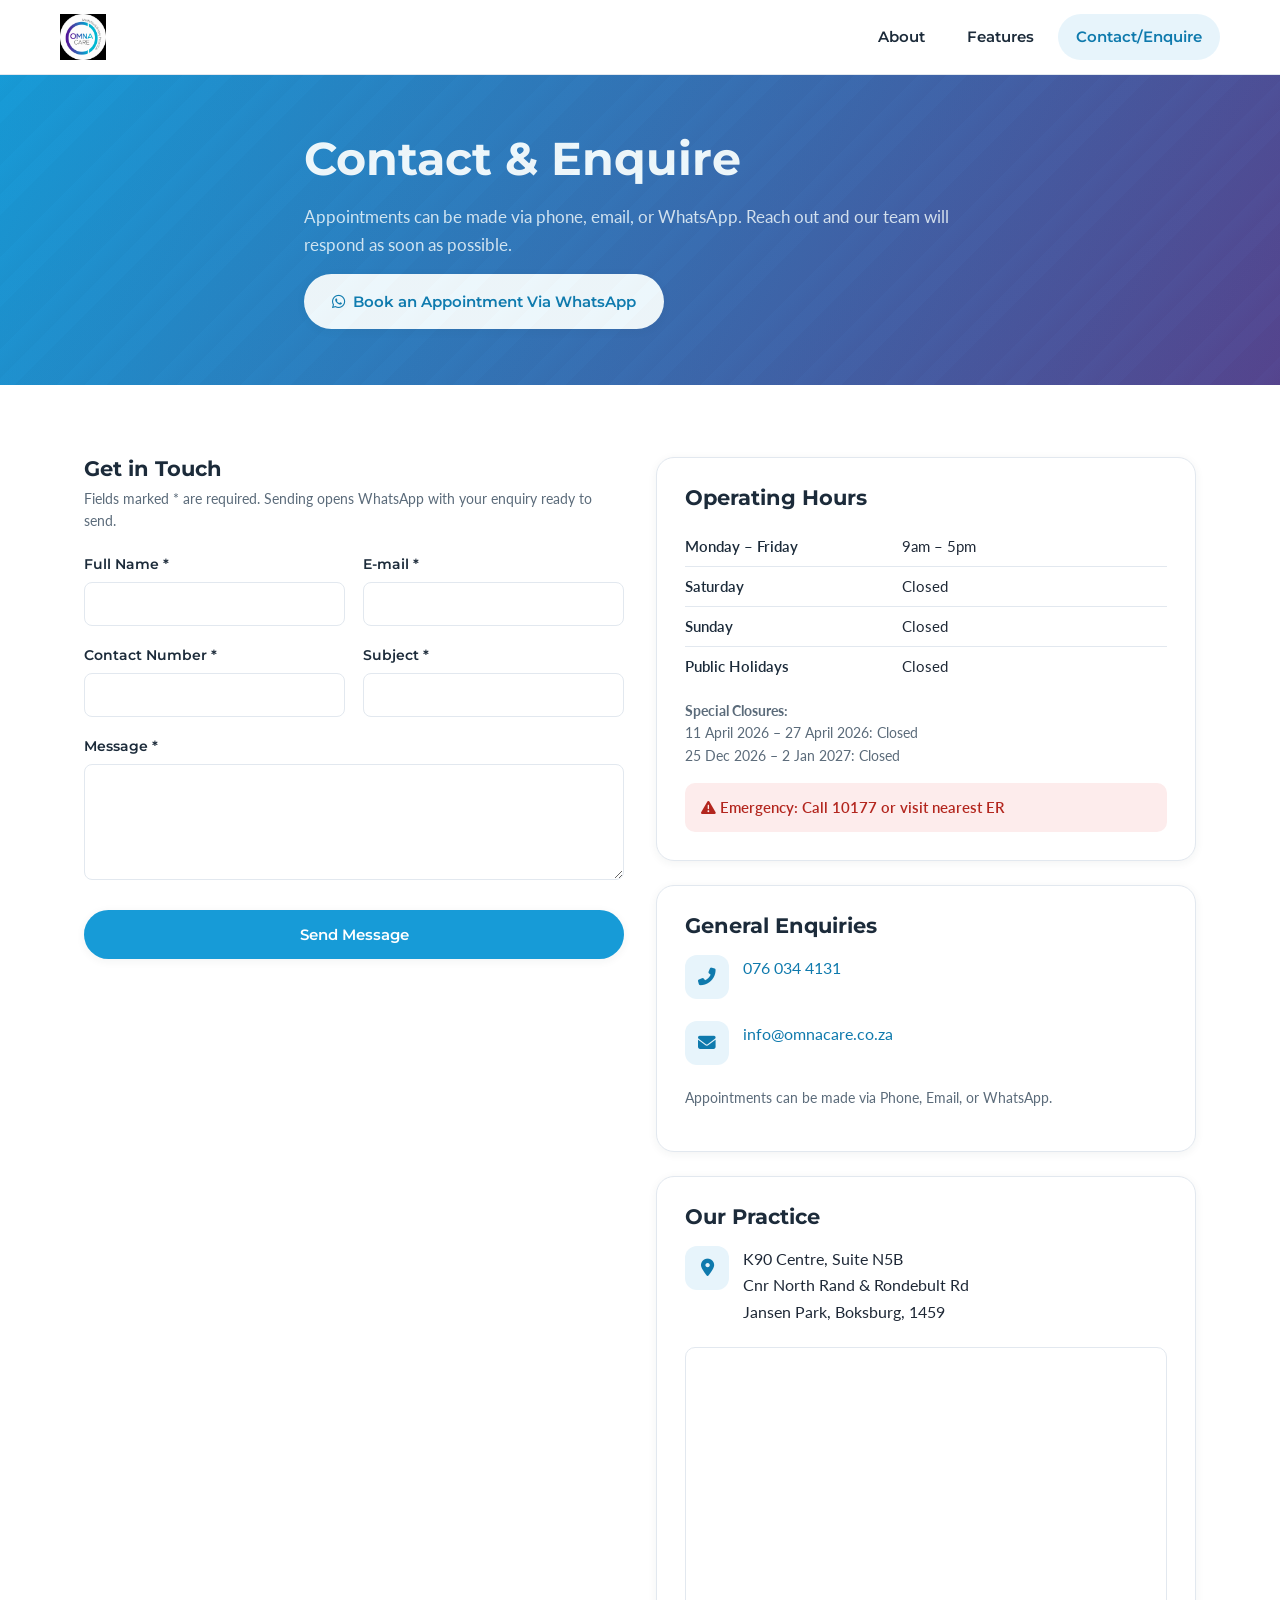
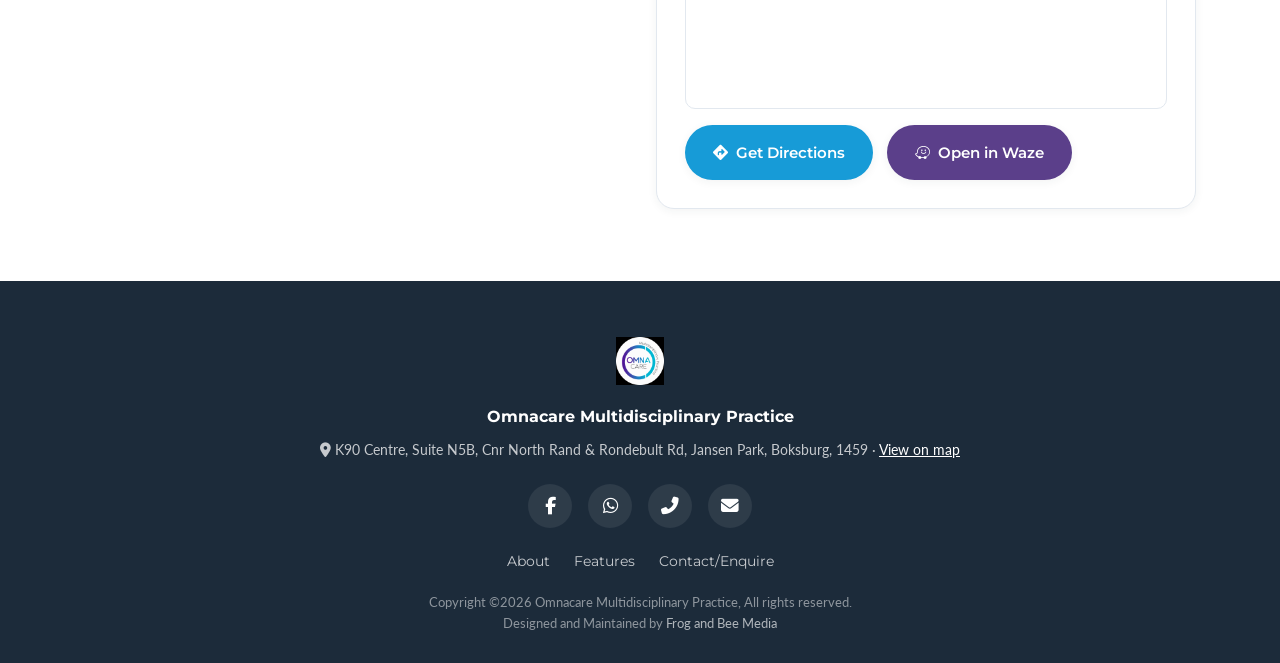
<file: contact.html>
<!DOCTYPE html>
<html lang="en">
<head>
  <meta charset="UTF-8">
  <meta name="viewport" content="width=device-width, initial-scale=1.0">
  <title>Contact / Enquire | Omnacare Multidisciplinary Practice</title>
  <meta name="description" content="Get in touch with Omnacare to book an assessment or ask a question. Appointments can be made by phone, email, or WhatsApp.">
  <link rel="icon" type="image/png" href="data/files/favicon.png">

  <link rel="preconnect" href="https://fonts.googleapis.com">
  <link rel="preconnect" href="https://fonts.gstatic.com" crossorigin>
  <link href="https://fonts.googleapis.com/css2?family=Montserrat:wght@400;600;700&family=Lato:wght@300;400;700&display=swap" rel="stylesheet">
  <link rel="stylesheet" href="https://cdnjs.cloudflare.com/ajax/libs/font-awesome/6.5.2/css/all.min.css">
  <link rel="stylesheet" href="css/styles.css">
</head>
<body>

  <header class="site-header">
    <div class="container nav">
      <a href="index.html" class="nav__logo">
        <img src="data/files/omnacarelogotransparent.png" alt="Omnacare">
      </a>
      <button class="nav__toggle" aria-label="Toggle menu" aria-expanded="false">
        <i class="fas fa-bars"></i>
      </button>
      <nav class="nav__links">
        <a href="index.html">About</a>
        <a href="features.html">Features</a>
        <a href="contact.html" aria-current="page">Contact/Enquire</a>
      </nav>
    </div>
  </header>

  <section class="hero hero--compact">
    <div class="container hero__inner">
      <h1>Contact &amp; Enquire</h1>
      <p>Appointments can be made via phone, email, or WhatsApp. Reach out and our team will respond as soon as possible.</p>
      <div class="btn-group">
        <a href="https://wa.me/27760344131?text=Hi,%20I'd%20like%20to%20book%20an%20appointment" class="btn btn-primary" style="background:#fff;color:var(--color-primary-dark)">
          <i class="fab fa-whatsapp"></i> Book an Appointment Via WhatsApp
        </a>
      </div>
    </div>
  </section>

  <section class="section">
    <div class="container grid grid--2">

      <div data-reveal>
        <!--
          This is a static site with no backend: on submit, js/main.js validates
          the fields and opens WhatsApp with the enquiry pre-filled.
        -->
        <form id="contact-form" novalidate>
          <h3 style="margin-bottom:4px">Get in Touch</h3>
          <p class="form-note" style="margin-bottom:20px">Fields marked * are required. Sending opens WhatsApp with your enquiry ready to send.</p>
          <div id="form-status" class="form-status" role="alert"></div>

          <div class="form-grid">
            <div class="field">
              <label for="full-name">Full Name *</label>
              <input type="text" id="full-name" name="full_name" required>
            </div>
            <div class="field">
              <label for="email">E-mail *</label>
              <input type="email" id="email" name="email" required>
            </div>
            <div class="field">
              <label for="phone">Contact Number *</label>
              <input type="tel" id="phone" name="phone" required>
            </div>
            <div class="field">
              <label for="subject">Subject *</label>
              <input type="text" id="subject" name="subject" required>
            </div>
            <div class="field full">
              <label for="message">Message *</label>
              <textarea id="message" name="message" rows="5" required></textarea>
            </div>
          </div>

          <div style="margin-top:22px">
            <button type="submit" class="btn btn-primary" style="width:100%; justify-content:center">Send Message</button>
          </div>
        </form>
      </div>

      <div data-reveal>
        <div class="card" style="margin-bottom:24px">
          <h3>Operating Hours</h3>
          <table class="hours-table">
            <tr><td>Monday &ndash; Friday</td><td>9am &ndash; 5pm</td></tr>
            <tr><td>Saturday</td><td>Closed</td></tr>
            <tr><td>Sunday</td><td>Closed</td></tr>
            <tr><td>Public Holidays</td><td>Closed</td></tr>
          </table>
          <p class="form-note" style="margin-top:14px"><strong>Special Closures:</strong><br>
            11 April 2026 &ndash; 27 April 2026: Closed<br>
            25 Dec 2026 &ndash; 2 Jan 2027: Closed
          </p>
          <div class="emergency-note">
            <i class="fas fa-triangle-exclamation"></i> Emergency: Call 10177 or visit nearest ER
          </div>
        </div>

        <div class="card">
          <h3>General Enquiries</h3>
          <div class="contact-block">
            <span class="icon"><i class="fas fa-phone-alt"></i></span>
            <div><a href="tel:0760344131">076 034 4131</a></div>
          </div>
          <div class="contact-block">
            <span class="icon"><i class="fas fa-envelope"></i></span>
            <div><a href="mailto:info@omnacare.co.za">info@omnacare.co.za</a></div>
          </div>
          <p class="form-note">Appointments can be made via Phone, Email, or WhatsApp.</p>
        </div>

        <div class="card" style="margin-top:24px">
          <h3>Our Practice</h3>
          <div class="contact-block">
            <span class="icon"><i class="fas fa-map-marker-alt"></i></span>
            <address style="font-style:normal">K90 Centre, Suite N5B<br>Cnr North Rand &amp; Rondebult Rd<br>Jansen Park, Boksburg, 1459</address>
          </div>
          <div class="map-wrap">
            <iframe title="Map showing Omnacare at K90 Centre, Boksburg" src="https://www.google.com/maps?q=K90+Centre%2C+Cnr+North+Rand+%26+Rondebult+Rd%2C+Jansen+Park%2C+Boksburg+1459&amp;output=embed" loading="lazy" referrerpolicy="no-referrer-when-downgrade" allowfullscreen></iframe>
          </div>
          <div class="btn-group" style="margin-top:16px">
            <a href="https://www.google.com/maps/dir/?api=1&amp;destination=K90+Centre%2C+Cnr+North+Rand+%26+Rondebult+Rd%2C+Jansen+Park%2C+Boksburg+1459" class="btn btn-primary" target="_blank" rel="noopener"><i class="fas fa-diamond-turn-right"></i> Get Directions</a>
            <a href="https://waze.com/ul?q=K90%20Centre%20Jansen%20Park%20Boksburg&amp;navigate=yes" class="btn btn-secondary" target="_blank" rel="noopener"><i class="fab fa-waze"></i> Open in Waze</a>
          </div>
        </div>
      </div>

    </div>
  </section>

  <footer class="site-footer">
    <div class="container">
      <img class="footer-logo" src="data/files/omnacarelogotransparent.png" alt="Omnacare">
      <div><strong>Omnacare Multidisciplinary Practice</strong></div>
      <div class="footer-address">
        <i class="fas fa-map-marker-alt"></i>
        K90 Centre, Suite N5B, Cnr North Rand &amp; Rondebult Rd, Jansen Park, Boksburg, 1459 &middot;
        <a href="https://www.google.com/maps/search/?api=1&amp;query=K90+Centre%2C+Cnr+North+Rand+%26+Rondebult+Rd%2C+Jansen+Park%2C+Boksburg+1459" target="_blank" rel="noopener">View on map</a>
      </div>
      <div class="footer-social">
        <a href="https://www.facebook.com/profile.php?id=61579705359234" target="_blank" rel="noopener" aria-label="Facebook"><i class="fab fa-facebook-f"></i></a>
        <a href="https://wa.me/27760344131" target="_blank" rel="noopener" aria-label="WhatsApp"><i class="fab fa-whatsapp"></i></a>
        <a href="tel:0760344131" aria-label="Phone"><i class="fas fa-phone-alt"></i></a>
        <a href="mailto:info@omnacare.co.za" aria-label="Email"><i class="fas fa-envelope"></i></a>
      </div>
      <nav class="footer-nav">
        <a href="index.html">About</a>
        <a href="features.html">Features</a>
        <a href="contact.html">Contact/Enquire</a>
      </nav>
      <div class="footer-bottom">
        Copyright &copy;2026 Omnacare Multidisciplinary Practice, All rights reserved.<br>
        Designed and Maintained by <a href="https://frogandbeemedia.co.za/" target="_blank" rel="noopener">Frog and Bee Media</a>
      </div>
    </div>
  </footer>

  <button class="scroll-top" aria-label="Scroll to top"><i class="fas fa-arrow-up"></i></button>

  <script src="js/main.js"></script>
</body>
</html>
</file>
<file: css/styles.css>
/* ==========================================================================
   Omnacare Multidisciplinary Practice — Stylesheet
   ========================================================================== */

:root {
  /* Color tokens */
  --color-primary: #179bd7;
  --color-primary-dark: #0f7aad;
  --color-primary-light: #e7f4fb;
  --color-secondary: #5b3f8a;
  --color-secondary-dark: #452f6b;
  --color-navy: #1c2b3a;
  --color-navy-soft: #293a4a;
  --color-ink: #1f2937;
  --color-muted: #5b6b7a;
  --color-bg: #ffffff;
  --color-bg-alt: #f4f7fa;
  --color-border: #e2e8ef;
  --color-white: #ffffff;

  --gradient-brand: linear-gradient(120deg, var(--color-primary) 0%, var(--color-secondary) 100%);
  --gradient-stripe: repeating-linear-gradient(
    -45deg,
    var(--color-primary-dark),
    var(--color-primary) 20px,
    var(--color-primary-dark) 20px,
    var(--color-primary-dark) 50px,
    var(--color-primary) 50px,
    var(--color-primary) 65px
  );

  /* Type */
  --font-heading: "Montserrat", "Helvetica Neue", sans-serif;
  --font-body: "Lato", "Helvetica Neue", sans-serif;

  /* Layout */
  --max-width: 1160px;
  --radius: 10px;
  --radius-lg: 18px;
  --shadow-sm: 0 2px 10px rgba(28, 43, 58, 0.06);
  --shadow-md: 0 12px 32px rgba(28, 43, 58, 0.12);
  --transition: 0.25s ease;
}

/* ---------- Reset ---------- */
*, *::before, *::after { box-sizing: border-box; }
html { scroll-behavior: smooth; }
body {
  margin: 0;
  font-family: var(--font-body);
  color: var(--color-ink);
  background: var(--color-bg);
  line-height: 1.65;
  -webkit-font-smoothing: antialiased;
}
img { max-width: 100%; display: block; }
a { color: var(--color-primary-dark); text-decoration: none; }
a:hover { color: var(--color-secondary); }
ul { margin: 0; padding: 0; list-style: none; }
h1, h2, h3, h4 {
  font-family: var(--font-heading);
  color: var(--color-navy);
  line-height: 1.2;
  margin: 0 0 16px;
  font-weight: 700;
}
h1 { font-size: clamp(2rem, 4vw, 2.9rem); }
h2 { font-size: clamp(1.55rem, 3vw, 2.1rem); }
h3 { font-size: 1.3rem; }
h4 { font-size: 1.1rem; }
p { margin: 0 0 14px; color: var(--color-muted); }

:focus-visible {
  outline: 3px solid var(--color-primary);
  outline-offset: 2px;
}

@media (prefers-reduced-motion: reduce) {
  html { scroll-behavior: auto; }
  * { animation: none !important; transition: none !important; }
}

/* ---------- Layout helpers ---------- */
.container {
  max-width: var(--max-width);
  margin: 0 auto;
  padding: 0 24px;
}
.section { padding: 72px 0; }
.section--tight { padding: 40px 0; }
.section--alt { background: var(--color-bg-alt); }
.section--navy { background: var(--color-navy); color: rgba(255,255,255,0.88); }
.section--navy h2, .section--navy h3, .section--navy h4 { color: #fff; }
.section--navy p { color: rgba(255,255,255,0.72); }

.eyebrow {
  display: inline-block;
  font-family: var(--font-heading);
  font-size: 0.78rem;
  font-weight: 700;
  letter-spacing: 0.14em;
  text-transform: uppercase;
  color: var(--color-primary-dark);
  margin-bottom: 12px;
}

.divider {
  width: 70px;
  height: 4px;
  border-radius: 4px;
  background: var(--gradient-brand);
  margin: 6px 0 22px;
}
.divider--center { margin-left: auto; margin-right: auto; }

.grid {
  display: grid;
  gap: 32px;
}
.grid--2 { grid-template-columns: repeat(2, 1fr); }
.grid--3 { grid-template-columns: repeat(3, 1fr); }
.grid--center { align-items: center; }

@media (max-width: 860px) {
  .grid--2, .grid--3 { grid-template-columns: 1fr; }
  .section { padding: 52px 0; }
}

.text-center { text-align: center; }
.max-prose { max-width: 640px; }
.mx-auto { margin-left: auto; margin-right: auto; }

/* ---------- Buttons ---------- */
.btn {
  display: inline-flex;
  align-items: center;
  gap: 8px;
  font-family: var(--font-heading);
  font-weight: 600;
  font-size: 0.95rem;
  padding: 13px 26px;
  border-radius: 50px;
  border: 2px solid transparent;
  cursor: pointer;
  transition: transform var(--transition), box-shadow var(--transition), background var(--transition), color var(--transition);
}
.btn:hover { transform: translateY(-2px); }
.btn-primary { background: var(--color-primary); color: #fff; box-shadow: var(--shadow-sm); }
.btn-primary:hover { background: var(--color-primary-dark); color: #fff; box-shadow: var(--shadow-md); }
.btn-secondary { background: var(--color-secondary); color: #fff; box-shadow: var(--shadow-sm); }
.btn-secondary:hover { background: var(--color-secondary-dark); color: #fff; box-shadow: var(--shadow-md); }
.btn-outline { background: transparent; color: #fff; border-color: rgba(255,255,255,0.55); }
.btn-outline:hover { background: rgba(255,255,255,0.12); color: #fff; }
.btn-group { display: flex; flex-wrap: wrap; gap: 14px; }

/* ---------- Header / Nav ---------- */
.site-header {
  position: sticky;
  top: 0;
  z-index: 500;
  background: rgba(255, 255, 255, 0.94);
  backdrop-filter: blur(8px);
  border-bottom: 1px solid var(--color-border);
}
.nav {
  display: flex;
  align-items: center;
  justify-content: space-between;
  padding: 14px 0;
}
.nav__logo img { height: 46px; width: auto; }
.nav__links {
  display: flex;
  align-items: center;
  gap: 6px;
}
.nav__links a {
  font-family: var(--font-heading);
  font-weight: 600;
  font-size: 0.95rem;
  color: var(--color-navy);
  padding: 10px 18px;
  border-radius: 50px;
  transition: background var(--transition), color var(--transition);
}
.nav__links a:hover,
.nav__links a[aria-current="page"] {
  background: var(--color-primary-light);
  color: var(--color-primary-dark);
}
.nav__toggle {
  display: none;
  background: none;
  border: none;
  font-size: 1.6rem;
  color: var(--color-navy);
  cursor: pointer;
}

@media (max-width: 760px) {
  .nav__toggle { display: block; }
  .nav__links {
    position: absolute;
    top: 100%;
    left: 0;
    right: 0;
    flex-direction: column;
    align-items: stretch;
    background: #fff;
    border-bottom: 1px solid var(--color-border);
    padding: 10px 20px 18px;
    gap: 4px;
    display: none;
  }
  .nav__links.is-open { display: flex; }
  .nav__links a { padding: 12px 14px; }
}

/* ---------- Hero ---------- */
.hero {
  position: relative;
  padding: 90px 0 70px;
  background: var(--gradient-brand);
  color: #fff;
  overflow: hidden;
}
.hero::after {
  content: "";
  position: absolute;
  inset: 0;
  background: var(--gradient-stripe);
  opacity: 0.08;
  pointer-events: none;
}
.hero__inner { position: relative; max-width: 720px; }
.hero h1 { color: #fff; }
.hero p { color: rgba(255,255,255,0.85); font-size: 1.08rem; }

.hero--compact { padding: 56px 0; }

/* ---------- Cards ---------- */
.card {
  background: #fff;
  border-radius: var(--radius-lg);
  padding: 28px;
  box-shadow: var(--shadow-sm);
  border: 1px solid var(--color-border);
  transition: transform var(--transition), box-shadow var(--transition);
}
.card:hover { transform: translateY(-4px); box-shadow: var(--shadow-md); }
.card__icon {
  width: 56px;
  height: 56px;
  border-radius: 14px;
  display: flex;
  align-items: center;
  justify-content: center;
  background: var(--color-primary-light);
  color: var(--color-primary-dark);
  font-size: 1.4rem;
  margin-bottom: 16px;
}
.card__media {
  border-radius: var(--radius);
  overflow: hidden;
  margin-bottom: 16px;
  aspect-ratio: 4 / 3;
  background: var(--color-bg-alt);
}
.card__media img { width: 100%; height: 100%; object-fit: cover; }
/* shown by js/main.js when a photo fails to load */
.card__media--empty { background: var(--gradient-brand); opacity: 0.18; }
.card__media--empty img { display: none; }

.card ul { margin: 0; }
.card ul li {
  padding-left: 22px;
  position: relative;
  margin-bottom: 8px;
  color: var(--color-muted);
}
.card ul li::before {
  content: "";
  position: absolute;
  left: 0;
  top: 9px;
  width: 8px;
  height: 8px;
  border-radius: 50%;
  background: var(--color-primary);
}

/* ---------- Check list ---------- */
.check-list li {
  position: relative;
  padding: 8px 0 8px 32px;
  border-bottom: 1px dashed var(--color-border);
}
.check-list li:last-child { border-bottom: none; }
.check-list li::before {
  content: "\2713";
  position: absolute;
  left: 0;
  top: 8px;
  width: 22px;
  height: 22px;
  border-radius: 50%;
  background: var(--color-primary-light);
  color: var(--color-primary-dark);
  font-size: 0.75rem;
  font-weight: 700;
  display: flex;
  align-items: center;
  justify-content: center;
}

/* ---------- Numbered process steps ---------- */
.steps {
  display: grid;
  grid-template-columns: repeat(4, 1fr);
  gap: 24px;
  counter-reset: step;
}
@media (max-width: 860px) { .steps { grid-template-columns: 1fr 1fr; } }
@media (max-width: 500px) { .steps { grid-template-columns: 1fr; } }
.step {
  position: relative;
  padding: 22px 18px 18px;
  background: #fff;
  border: 1px solid var(--color-border);
  border-radius: var(--radius);
}
.step::before {
  counter-increment: step;
  content: counter(step);
  font-family: var(--font-heading);
  font-weight: 700;
  color: #fff;
  background: var(--gradient-brand);
  width: 34px;
  height: 34px;
  border-radius: 50%;
  display: flex;
  align-items: center;
  justify-content: center;
  margin-bottom: 12px;
}

/* ---------- Team ---------- */
.team-card {
  background: #fff;
  border-radius: var(--radius-lg);
  padding: 30px;
  border-left: 4px solid var(--color-primary);
  box-shadow: var(--shadow-sm);
  height: 100%;
}
.team-card:nth-child(2) { border-left-color: var(--color-secondary); }
.team-card h3 { margin-bottom: 4px; }
.team-card .role {
  font-family: var(--font-heading);
  font-weight: 600;
  font-size: 0.9rem;
  color: var(--color-secondary);
  margin-bottom: 12px;
  display: block;
}

/* ---------- Stripe divider ---------- */
.stripe-divider {
  height: 6px;
  background: var(--gradient-stripe);
}

/* ---------- Contact ---------- */
.contact-block { display: flex; align-items: flex-start; gap: 14px; margin-bottom: 22px; }
.contact-block .icon {
  width: 44px; height: 44px; flex: 0 0 44px;
  border-radius: 12px;
  background: var(--color-primary-light);
  color: var(--color-primary-dark);
  display: flex; align-items: center; justify-content: center;
  font-size: 1.1rem;
}
.map-wrap { border-radius: var(--radius); overflow: hidden; border: 1px solid var(--color-border); aspect-ratio: 4 / 3; }
.map-wrap iframe { width: 100%; height: 100%; border: 0; display: block; }
.hours-table { width: 100%; border-collapse: collapse; }
.hours-table td { padding: 7px 0; border-bottom: 1px solid var(--color-border); font-size: 0.95rem; }
.hours-table td:first-child { font-weight: 600; color: var(--color-navy); width: 45%; }
.hours-table tr:last-child td { border-bottom: none; }
.emergency-note {
  margin-top: 16px;
  padding: 12px 16px;
  border-radius: var(--radius);
  background: #fdecec;
  color: #b3261e;
  font-weight: 600;
  font-size: 0.92rem;
}

/* ---------- Form ---------- */
.form-grid { display: grid; grid-template-columns: 1fr 1fr; gap: 18px; }
.form-grid .full { grid-column: 1 / -1; }
@media (max-width: 640px) { .form-grid { grid-template-columns: 1fr; } }
.field label {
  display: block;
  font-family: var(--font-heading);
  font-weight: 600;
  font-size: 0.88rem;
  color: var(--color-navy);
  margin-bottom: 6px;
}
.field input,
.field textarea {
  width: 100%;
  padding: 12px 14px;
  border: 1px solid var(--color-border);
  border-radius: 8px;
  font-family: var(--font-body);
  font-size: 0.98rem;
  background: #fff;
  transition: border-color var(--transition), box-shadow var(--transition);
}
.field input:focus,
.field textarea:focus {
  border-color: var(--color-primary);
  box-shadow: 0 0 0 3px var(--color-primary-light);
  outline: none;
}
.form-note { font-size: 0.85rem; color: var(--color-muted); margin-top: 6px; }
.form-status {
  display: none;
  padding: 12px 16px;
  border-radius: 8px;
  margin-bottom: 18px;
  font-size: 0.92rem;
  font-weight: 600;
}
.form-status.is-visible { display: block; }
.form-status--error { background: #fdecec; color: #b3261e; }
.form-status--success { background: #e6f6ec; color: #1e7b45; }

/* ---------- Footer ---------- */
.site-footer {
  background: var(--color-navy);
  color: rgba(255,255,255,0.75);
  padding: 56px 0 28px;
  text-align: center;
}
.site-footer .footer-logo { height: 48px; margin: 0 auto 18px; }
.site-footer strong { color: #fff; font-family: var(--font-heading); }
.footer-social {
  display: flex;
  justify-content: center;
  gap: 16px;
  margin: 22px 0;
}
.footer-social a {
  width: 44px; height: 44px;
  border-radius: 50%;
  background: rgba(255,255,255,0.08);
  color: #fff;
  display: flex; align-items: center; justify-content: center;
  font-size: 1.1rem;
  transition: background var(--transition), transform var(--transition);
}
.footer-social a:hover { background: var(--color-primary); transform: translateY(-3px); color: #fff; }
.footer-address { font-size: 0.9rem; margin-top: 8px; color: rgba(255,255,255,0.75); }
.footer-address a { color: #fff; text-decoration: underline; }
.footer-nav { display: flex; justify-content: center; gap: 24px; flex-wrap: wrap; margin: 18px 0; }
.footer-nav a { color: rgba(255,255,255,0.75); font-family: var(--font-heading); font-size: 0.9rem; }
.footer-nav a:hover { color: #fff; }
.footer-bottom { font-size: 0.82rem; margin-top: 18px; color: rgba(255,255,255,0.5); }
.footer-bottom a { color: rgba(255,255,255,0.65); }

/* ---------- Scroll to top ---------- */
.scroll-top {
  position: fixed;
  right: 22px;
  bottom: 22px;
  width: 46px;
  height: 46px;
  border-radius: 50%;
  background: var(--color-primary);
  color: #fff;
  display: flex;
  align-items: center;
  justify-content: center;
  box-shadow: var(--shadow-md);
  opacity: 0;
  pointer-events: none;
  transform: translateY(10px);
  transition: opacity var(--transition), transform var(--transition);
  z-index: 400;
}
.scroll-top.is-active { opacity: 1; pointer-events: auto; transform: translateY(0); }

/* ---------- Scroll reveal (progressive enhancement) ---------- */
[data-reveal] {
  opacity: 0;
  transform: translateY(16px);
  transition: opacity 0.6s ease, transform 0.6s ease;
}
[data-reveal].is-visible { opacity: 1; transform: translateY(0); }
</file>
